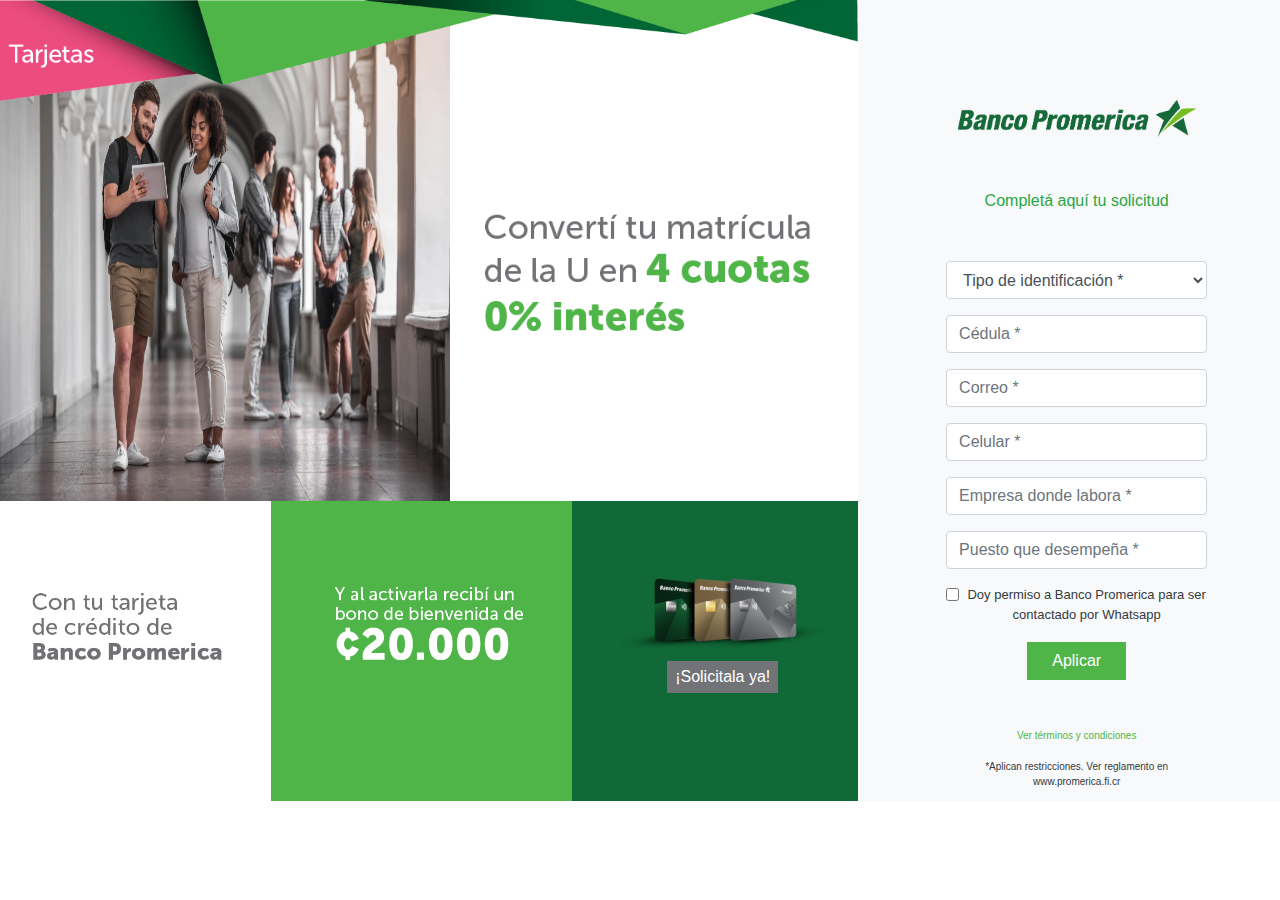
<file: index.html>
<!DOCTYPE html> 
<html>
    <head>
        <title>Banco Promerica</title>
        <meta charset="UTF-8">
        <meta name="viewport" content="width=device-width, initial-scale=1.0">
        <link rel="stylesheet" href="https://cdn.jsdelivr.net/npm/bootstrap@4.5.3/dist/css/bootstrap.min.css"> 
        <link rel="stylesheet" href="css/index.css">
    </head>
    <body>
        <div class="container-fluid p-0">
            <div class="row">
                <div class="col-12 col-sm-8 col-md-8 col-lg-8 col-xl-8 bg-white">
                    <div class="row">
                        <div class="col-12 col-sm-12 col-md-12 col-lg-12 col-xl-12 imgPadre1">
                            <img src="img/pieza-arriba-completo.png" class="w-100">
                        </div>
                        <div class="col-6 col-sm-6 col-md-6 col-lg-6 col-xl-6 imgPadre2">
                            <img src="img/personas.jpg" class="img-personas">
                        </div>
                        <div class="col-6 col-sm-6 col-md-6 col-lg-6 col-xl-6 mx-auto text-center">
                            <img src="img/texto-cuotas.png" class="img-cuotas">
                        </div>
                        <div class="col-12 col-sm-12 col-md-12 col-lg-12 bg-white p-0">
                            <div class="row">
                                <div class="col-4 col-sm-4 col-md-4 col-lg-4 col-xl-4 mx-auto text-center p-0">
                                    <div class="cuadros-colores bg-white mx-auto text-center">
                                        <img src="img/texto-logo.png" class="img1"> 
                                    </div>
                                </div>
                                <div class="col-4 col-sm-4 col-md-4 col-lg-4 col-xl-4 mx-auto text-center p-0">
                                    <div class="cuadros-colores bg-verde-claro mx-auto text-center">
                                        <img src="img/texto-bono.png" class="img2"> 
                                    </div>
                                </div>
                                <div class="col-4 col-sm-4 col-md-4 col-lg-4 col-xl-4 mx-auto text-center p-0">
                                    <div class="cuadros-colores bg-verde-oscuro mx-auto text-center">
                                        <div class="col-sm-12 col-md-12 col-lg-12 col-xl-12">
                                            <img src="img/tarjetas.png" class="img3">   
                                        </div> 
                                        <div class="col-sm-12 col-md-12 col-lg-12 col-xl-12 text-solicitar">
                                            <label class="bg-gray px-2 py-1">¡Solicitala ya!</label>
                                        </div> 
                                    </div>
                                </div>
                            </div>
                        </div>
                    </div>
                </div>
                <div class="col-12 col-sm-4 col-md-4 col-lg-4 col-xl-4 bg-light pt-5 mx-auto text-center formulario-gray">
                    <div class="row">
                        <div class="col-12 col-sm-12 col-md-12 col-lg-12 col-xl-12">
                            <img src="img/logo.png" class="logo mt-5"> 
                        </div>
                        <div class="col-12 col-sm-12 col-md-12 col-lg-12 col-xl-12">
                            <p class="texto-bienvenida text-success mt-5 mb-5">Completá aquí tu solicitud</p>
                        </div>
                        <div class="col-9 col-sm-11 col-md-9 col-lg-8 col-xl-8 mx-auto text-center">
                            <form action="Default.aspx" method="POST" id="formdata" name="formdata" class="">
                                <div class="form-group"> 
                                    <select class="form-control" id="tipoidentificacion">  
                                        <option value="">Tipo de identificaci&oacute;n *</option> 
                                        <option value="1">Nacional</option> 
                                        <option value="2">Extranjero (DIMEX)</option> 
                                    </select> 
                                    <small id="errorTipoIden" class="text-danger"></small>
                                </div>
                                <div class="form-group"> 
                                    <input type="tel" class="form-control" id="identificacion" placeholder="C&eacute;dula *" required>
                                    <small id="emailHelp" class="form-text"></small>
                                    <small id="errorIden" class="text-danger"></small> 
                                </div>
                                <div class="form-group inputNombre d-none"> 
                                    <input type="text" class="form-control" id="nombre" placeholder="Nombre *" required>
                                    <small id="errorNom" class="text-danger"></small>
                                </div>
                                <div class="form-group inputNombre d-none"> 
                                    <input type="text" class="form-control" id="apellido" placeholder="Apellido *" required>
                                    <small id="errorApe" class="text-danger"></small>
                                </div>
                                <div class="form-group"> 
                                    <input type="email" class="form-control" id="email" placeholder="Correo *" required>
                                    <small id="errorEmail" class="text-danger"></small>
                                </div>
                                <div class="form-group"> 
                                    <input type="tel" class="form-control" id="telefono" placeholder="Celular *" required maxlength="8">
                                    <small id="errorTel" class="text-danger"></small>
                                </div> 
                                <div class="form-group"> 
                                    <input type="text" class="form-control" id="empresa" placeholder="Empresa donde labora *" required>
                                    <small id="errorEmp" class="text-danger"></small>
                                </div> 
                                <div class="form-group"> 
                                    <input type="text" class="form-control" id="puesto" placeholder="Puesto que desempe&ntilde;a *" required>
                                    <small id="errorPue" class="text-danger"></small>
                                </div> 
                                <div class="form-check text-center">
                                    <input class="form-check-input" type="checkbox" id="terminos">
                                    <label class="form-check-label text-dark">
                                        Doy permiso a Banco Promerica para ser contactado por Whatsapp
                                    </label>
                                </div>
                                <div class=" text-center">
                                    <small id="errorCheck" class="text-danger"></small>
                                </div>
                                <div class="text-center">
                                    <button type="button" class="btn bg-verde-claro rounded-0 mb-5 mt-3 px-4" id="btnAplicar">Aplicar</button>
                                </div>
                                <div class="text-center text-dark text-terminos">
                                    <label>
                                        <a class="text-verde-claro" href="https://www.promerica.fi.cr/banca-de-personas/promociones-y-reglamentos/reglamentos/" target="_blank">Ver términos y condiciones</a>
                                    </label>
                                    <label class="mt-2 text-dark text-aplican">
                                        *Aplican restricciones. Ver reglamento en www.promerica.fi.cr
                                    </label>
                                </div>
                            </form>
                        </div>
                    </div>
                </div> 
            </div> 
        </div>

        <script src="https://code.jquery.com/jquery-3.5.1.min.js"></script>
        <script src="https://cdn.jsdelivr.net/npm/bootstrap@4.5.3/dist/js/bootstrap.bundle.min.js"></script> 
        <script src="js/index.js"></script> 
    </body>
</html>
</file>
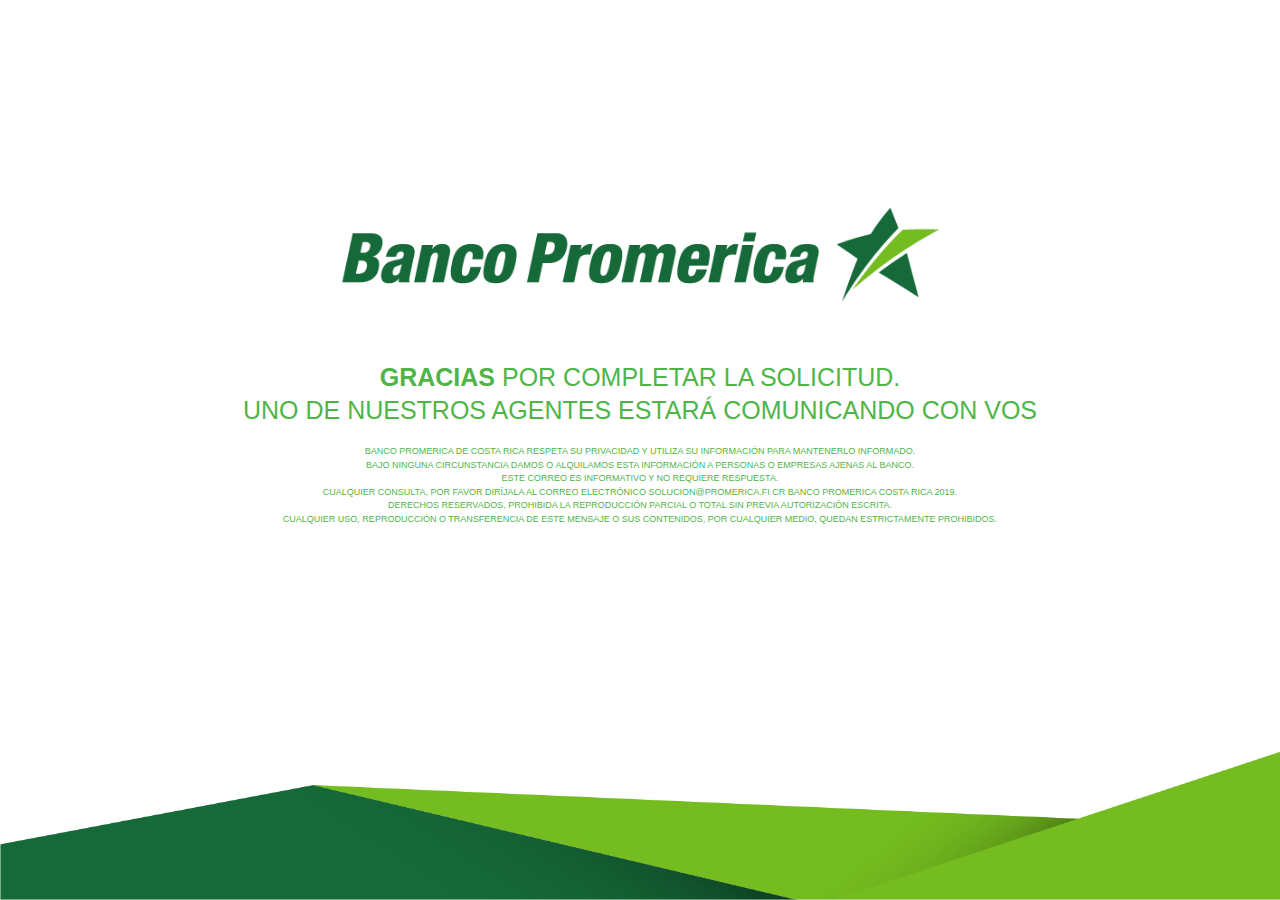
<file: exito.html>
<!DOCTYPE html> 
<html>
    <head>
        <title>Banco Promerica</title>
        <meta charset="UTF-8">
        <meta name="viewport" content="width=device-width, initial-scale=1.0">
        <link rel="stylesheet" href="https://cdn.jsdelivr.net/npm/bootstrap@4.5.3/dist/css/bootstrap.min.css"> 
        <link rel="stylesheet" href="css/index.css">
    </head>
    <body>
        <div class="container-fluid bg-white">
            <div class="row">
                <div class="col-12 text-center pt-5 gracias">
                    <img src="img/logo.png" class="logo-gracias">
                    <p class="pt-5 text-verde-claro "> <b>Gracias</b> por completar la solicitud.</p>
                    <p class="text-verde-claro segundo-texto-gracias">Uno de nuestros agentes estará comunicando con vos </p> 
                    <p class="text-verde-claro tercer-text-gracias">
                        Banco Promerica de Costa Rica respeta su privacidad y utiliza su información para mantenerlo informado.<br>
                        Bajo ninguna circunstancia damos o alquilamos esta información a personas o empresas ajenas al Banco.<br>
                        Este correo es informativo y no requiere respuesta.<br> Cualquier consulta, por favor diríjala al correo electrónico
                        solucion@promerica.fi.cr Banco Promerica Costa Rica 2019.<br> Derechos reservados, prohibida la reproducción
                        parcial o total sin previa autorización escrita.<br> Cualquier uso, reproducción o transferencia de este mensaje
                        o sus contenidos, por cualquier medio, quedan estrictamente prohibidos.
                    </p>
                </div> 
                <img src="img/pieza-arriba.png" class="footer-img"> 
            </div>

        </div>  
    </body>
</html>
</file>
<file: css/index.css>
/*
To change this license header, choose License Headers in Project Properties.
To change this template file, choose Tools | Templates
and open the template in the editor.
*/
/* 
    Created on : 22 oct. 2020, 15:59:13
    Author     : arielrubi
*/
.formulario-gray{
    background: #959698;
    background-color: #959698;
}
body, html{

}
.imgPadre1{
    z-index: 10;
    padding: 0;
}
.imgPadre2{
    z-index: 9;
}
.img-personas{
    width: 800px;
    margin-top: -125px;
    height: 680px;
}
.img-cuotas{
    width: 350px;
    margin-top: 100px;
}
.logo{
    width: 250px;
}
.text-verde-claro{
    color: #50b548;
}
.text-verde-claro:hover{
    color: #50b548;
}
.bg-verde-claro{
    background: #50b548;
    background-color: #50b548;
    color: #fff;
}
.bg-verde-oscuro{
    background: #116937;
    background-color: #116937;
    color: #fff;
}
.form-check-label{
    font-size: 13px;
}
.form-check-input { 
    margin-top: 3px;
}
.text-terminos, .text-aplican{
    font-size: 10px;
}
.cuadros-colores{ 
    height: 300px; 
}
.cuadros-colores img{ 
    margin-left: 15px;
    margin-top: 75px;
    width: 320px;
}
.cuadros-colores img1{  

}
.cuadros-colores .img2{ 

}
.cuadros-colores .img3{ 
    margin-top: 0;
}
.bg-gray{
    background: #727376;
    background-color: #727376;
}
.text-solicitar{
    margin-top: -115px;
}
.gracias{
    margin-top: 150px;
}
.gracias p{
    text-transform: uppercase;
    font-size: 25px;
}
.segundo-texto-gracias{
    margin-top: -21px;
}
.footer-img{
    position: absolute;
    bottom: 0;
    width: 100%;
}
.logo-gracias{
    width: 25%;
}
.tercer-text-gracias{
    font-size: 9px !important;
}
@media only screen and (max-width: 1920px){
    .img-personas {
        width: 610px; 
        margin-top: -103px;
        height: 573px;
    }

}
@media only screen and (max-width: 1700px){
    .img-personas {
        width: 600px; 
    }
    .img-cuotas { 
        margin-left: 120px;
    }
    .logo-gracias {
        width: 50%;
    }
}
@media only screen and (max-width: 1540px){
    .img-personas {
        width: 550px;
        height: 525px;
        margin-top: -96px;
    }
    .img-cuotas {
        margin-left: 90px;
    }
    .cuadros-colores img { 
        width: 300px;
    }
}
@media only screen and (max-width: 1380px){
    .img-personas {
        width: 500px;
        height: 485px;
        margin-top: -87px;
    }
    .cuadros-colores img { 
        width: 250px;
    }
    .cuadros-colores .img3 {
        margin-top: 15px;
    }
    .text-solicitar {
        margin-top: -80px;
    }
}
@media only screen and (max-width: 1280px){
    .img-personas {
        width: 450px; 
    }
    .img-cuotas {
        margin-left: 20px;
    }
    .cuadros-colores img {
        width: 225px;
    }
}
@media only screen and (max-width: 1190px){
    .img-personas {
        width: 400px;
        height: 430px;
        margin-top: -80px;
    }
    .img-cuotas {
        width: 300px; 
    } 
}
@media only screen and (max-width: 1080px){
    .img-cuotas {
        width: 250px; 
    }
    .img-personas {
        width: 350px;
        height: 375px;
        margin-top: -60px;
    }
    .cuadros-colores .img3 {
        margin-left: 0px;
    }
    .cuadros-colores img {
        width: 200px;
    }
}
@media only screen and (max-width: 980px){


}
@media only screen and (max-width: 860px){


}
@media only screen and (max-width: 768px){
    .img-personas {
        width: 270px;
        height: 310px;
        margin-top: -48px;
    }
    .img-cuotas {
        width: 200px;
        margin-top: 50px;
    }
    .cuadros-colores {
        height: 240px;
    }
    .cuadros-colores img {
        width: 160px;
    }
    .cuadros-colores .img1 {
        margin-left: 32px;
    }
    .cuadros-colores .img3 {
        margin-top: 35px;
    }
    .text-solicitar {
        margin-top: -50px;
    }
    .logo-gracias{
        width: 100%;
    }
    .gracias p{ 
        font-size: 15px;
    }
    .segundo-texto-gracias {
        margin-top: -16px;
    }
}
@media only screen and (max-width: 576px){ 
    .cuadros-colores .img3 {
        margin-top: 18px;
    }
    .img-personas {
        width: 220px;
        height: 228px;
        margin-top: -40px;
    }
    .img-cuotas {
        width: 160px;
        margin-top: 35px;
    }
    .cuadros-colores {
        height: 150px;
    }
    .cuadros-colores img {
        width: 120px;
        margin-top: 45px;
    }
    .cuadros-colores .img1 {
        margin-left: 30px; 
    }
    .text-solicitar {
        margin-top: -42px;
    }
    .text-solicitar label{
        font-size: 12px;
    }
    .imgPadre1 { 
        padding: 0px 15px;
    }
    .imgPadre1 img{
        width: 450px !important;
    }
}
@media (max-width: 414px){
    .imgPadre1 img{
        width: 441px !important;
    } 
}
@media (max-width: 380px){
    .imgPadre1 img {
        width: 405px !important;
    }
    .img-cuotas {
        margin-left: 35px;
        width: 145px;
    }
}
@media (max-width: 320px){ 
    .cuadros-colores img {
        width: 100px;
    }
    .cuadros-colores {
        height: 130px;
    }
    .img-personas {
        width: 170px;
        height: 170px;
        margin-top: -30px;
    }
    .img-cuotas {
        width: 110px;
    }
    .imgPadre1 img{
        width: 350px !important;
    }
    .gracias {
        margin-top: 50px;
    }
}
@media only screen and (max-width: 900px) and (orientation: landscape) { 
    .img-personas {
        width: 300px;
        height: 380px;
        margin-top: -60px;
    }
    .img-cuotas {
        margin-left: 35px;
        width: 190px;
    }
    .cuadros-colores {
        height: 230px;
    }
    .cuadros-colores img {
        width: 150px;
    }
    .cuadros-colores .img3 {
        margin-top: 40px;
    }
    .text-solicitar {
        margin-top: -50px;
    }
    .form-check-label {
        font-size: 10px;
    }
    .gracias .gracias {
        margin-top: 50px;
    } 
    .logo-gracias {
        width: 50%;
    }
    .gracias p { 
        font-size: 20px;
    }
    .gracias {
        margin-top: -50px;
    }
}
@media only screen and (max-width: 760px) and (orientation: landscape) {
    .img-personas {
        width: 260px;
        height: 280px;
        margin-top: -45px;
    }
    .img-cuotas { 
        width: 180px;
        margin-top: 50px;
    }
    .cuadros-colores img {
        width: 140px;
    }
    .cuadros-colores .img1 {
        margin-left: 35px;
    }
    .logo {
        width: 215px;
    }
}
@media only screen and (max-width: 680px) and (orientation: landscape) {
    .cuadros-colores img {
        width: 130px;
    }
    .img-personas {
        width: 240px;
    }
    .logo {
        width: 190px;
    }
    .texto-bienvenida {
        font-size: 12px;
    }
}
@media only screen and (max-width: 570px) and (orientation: landscape) { 
    .cuadros-colores img {
        width: 160px;
    }
    .cuadros-colores {
        height: 200px;
    }
    .cuadros-colores .img3 {
        margin-top: 5px;
    }
    .imgPadre1 img {
        width: 600px !important;
    }
    .img-cuotas {
        width: 220px;
        margin-left: 10px;
    }
    .gracias p {
        font-size: 17px;
    }
    .tercer-text-gracias{
        font-size: 7px !important;
    }
}
</file>
